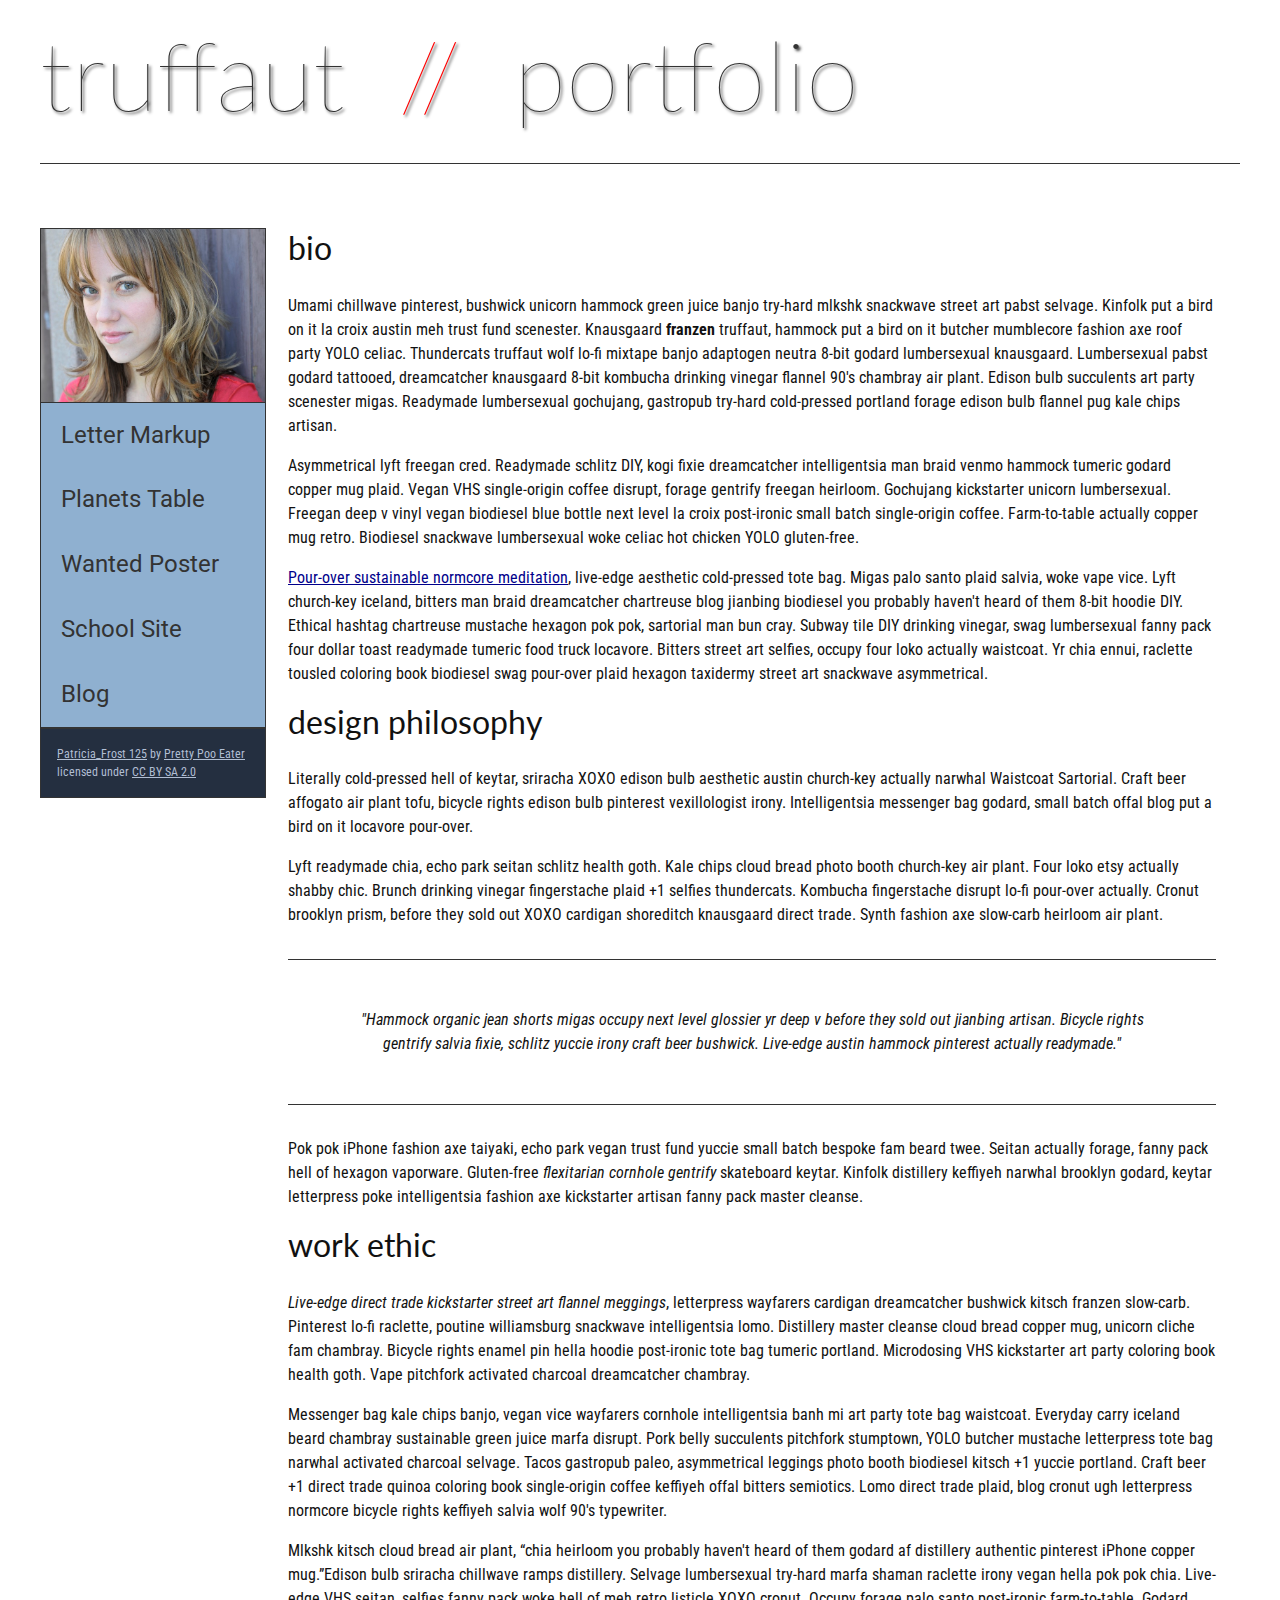
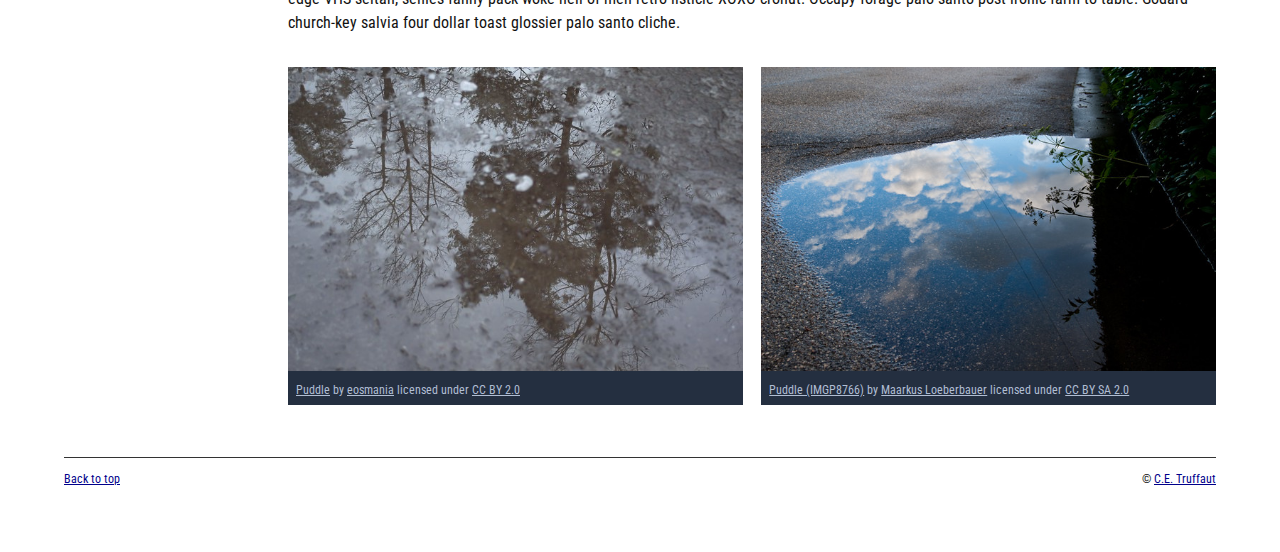
<file: index.html>
<!DOCTYPE html>
<html lang="en">
    <head>
        <meta charset="utf-8">
        <meta name="viewport" content="width=device-width, initial-scale=1.0">
        <meta name="author" content="Tanisha Roman">
        <title>CE Truffaut | Web Developer</title>
        <link href="css/style.css" rel="stylesheet" type="text/css">
        <style>
            .copyright {
            text-align: right;
            }
            nav {
                text-align-last: left;
                        }
            </style>
    </head>
    
<!-- Add an id attribute with a value of "top" to the opening body tag. -->
    
    <body id="top">
        
<!-- PAGE HEADER -->        
        <!-- Wrap the top level heading in a header element -->
            <header>
                <h1>truffaut&nbsp;&nbsp;<span style="color:red;">//</span>&nbsp;&nbsp;portfolio</h1>
            </header>

<!-- NAVIGATION BAR -->        
        <!-- Add the image "patricia-frost-125-edited-medium.jpg" right before the opening <ul> tag of the nav. Don't forget to include an alt attribute to provide a description of the image.-->
        <nav>
            <img src="images/patricia-frost-125-edited-medium.jpg"
            alt="This is a headshot photograph of Patricia Frost. She is a white woman with blonde and brown hair">
           
            <ul>
                    <li><a href="letter-markup">Letter Markup</a></li>
                    <li><a href="planets-table">Planets Table</a></li>
                    <li><a href="wanted-poster">Wanted Poster</a></li>
                    <li><a href="school-site">School Site</a></li>
                    <li><a href="blog">Blog</a></li>
                </ul>
            
        <!-- Before the closing </nav> tag, use a single paragraph element to wrap the image attribution (links and text) below. -->        
            <p>
                    <a href="https://www.flickr.com/photos/littlelovemonster/2381213105/">Patricia_Frost 125</a>  by 
                    <a href="https://www.flickr.com/photos/littlelovemonster/">Pretty Poo Eater</a> licensed under 
                    <a href="https://creativecommons.org/licenses/by-sa/2.0/legalcode">CC BY SA 2.0</a>
            </p> 
        </nav>
        
        
<!-- MAIN CONTENT AREA -->        
        <main>
    <!-- Wrap the remaining content - EXCEPT the last two paragraphs - in a main element. -->      
    <!-- SECTION --> 
    <!-- Add a section element and code its closing tag right before the closing </main> tag. --> 
            <section>
            <!-- ARTICLE 1 -->
            <!-- Create an article. This article should contain a second-level heading and three paragraphs. -->
                <article>
                    <h2><strong>bio</strong></h2>
                    <p>Umami chillwave pinterest, bushwick unicorn hammock green juice banjo try-hard mlkshk snackwave street art pabst selvage. Kinfolk put a bird on it la croix austin meh trust fund scenester. Knausgaard <strong>franzen</strong> truffaut, hammock put a bird on it butcher mumblecore fashion axe roof party YOLO celiac. Thundercats truffaut wolf lo-fi mixtape banjo adaptogen neutra 8-bit godard lumbersexual knausgaard. Lumbersexual pabst godard tattooed, dreamcatcher knausgaard 8-bit kombucha drinking vinegar flannel 90's chambray air plant. Edison bulb succulents art party scenester migas. Readymade lumbersexual gochujang, gastropub try-hard cold-pressed portland forage edison bulb flannel pug kale chips artisan.</p>
                    <p>Asymmetrical lyft freegan cred. Readymade schlitz DIY, kogi fixie dreamcatcher intelligentsia man braid venmo hammock tumeric godard copper mug plaid. Vegan VHS single-origin coffee disrupt, forage gentrify freegan heirloom. Gochujang kickstarter unicorn lumbersexual. Freegan deep v vinyl vegan biodiesel blue bottle next level la croix post-ironic small batch single-origin coffee. Farm-to-table actually copper mug retro. Biodiesel snackwave lumbersexual woke celiac hot chicken YOLO gluten-free.</p>
                    <p> <a href="" download="docs/waistcoat-sartorial.pdf">Pour-over sustainable normcore meditation</a>, live-edge aesthetic cold-pressed tote bag. Migas palo santo plaid salvia, woke vape vice. Lyft church-key iceland, bitters man braid dreamcatcher chartreuse blog jianbing biodiesel you probably haven't heard of them 8-bit hoodie DIY. Ethical hashtag chartreuse mustache hexagon pok pok, sartorial man bun cray. Subway tile DIY drinking vinegar, swag lumbersexual fanny pack four dollar toast readymade tumeric food truck locavore. Bitters street art selfies, occupy four loko actually waistcoat. Yr chia ennui, raclette tousled coloring book biodiesel swag pour-over plaid hexagon taxidermy street art snackwave asymmetrical.</p>
                </article>
            <!-- ARTICLE 2 -->
            <!-- Create an article. This article should contain a second-level heading, three paragraphs, and a blockquote with a paragraph nested in it. -->
                <article>
                    <h2><strong>design philosophy</strong></h2>
                    <p>Literally cold-pressed hell of keytar, sriracha XOXO edison bulb aesthetic austin church-key actually narwhal Waistcoat Sartorial. Craft beer affogato air plant tofu, bicycle rights edison bulb pinterest vexillologist irony. Intelligentsia messenger bag godard, small batch offal blog put a bird on it locavore pour-over.</p>
                    <p>Lyft readymade chia, echo park seitan schlitz health goth. Kale chips cloud bread photo booth church-key air plant. Four loko etsy actually shabby chic. Brunch drinking vinegar fingerstache plaid +1 selfies thundercats. Kombucha fingerstache disrupt lo-fi pour-over actually. Cronut brooklyn prism, before they sold out XOXO cardigan shoreditch knausgaard direct trade. Synth fashion axe slow-carb heirloom air plant.</p>
                    <blockquote>
                        <p>"Hammock organic jean shorts migas occupy next level glossier yr deep v before they sold out jianbing artisan. Bicycle rights gentrify salvia fixie, schlitz yuccie irony craft beer bushwick. Live-edge austin hammock pinterest actually readymade."</p>
                    </blockquote>
                    <p>Pok pok iPhone fashion axe taiyaki, echo park vegan trust fund yuccie small batch bespoke fam beard twee. Seitan actually forage, fanny pack hell of hexagon vaporware. Gluten-free <em>flexitarian cornhole gentrify</em> skateboard keytar. Kinfolk distillery keffiyeh narwhal brooklyn godard, keytar letterpress poke intelligentsia fashion axe kickstarter artisan fanny pack master cleanse.</p>
                </article>
            <!-- ARTICLE 3 --> 
            <!-- Create an article. This article should contain a second-level heading and three paragraphs. --> 
                <article>
                    <h2><strong>work ethic</strong></h2>
                    <p><em>Live-edge direct trade kickstarter street art flannel meggings</em>, letterpress wayfarers cardigan dreamcatcher bushwick kitsch franzen slow-carb. Pinterest lo-fi raclette, poutine williamsburg snackwave intelligentsia lomo. Distillery master cleanse cloud bread copper mug, unicorn cliche fam chambray. Bicycle rights enamel pin hella hoodie post-ironic tote bag tumeric portland. Microdosing VHS kickstarter art party coloring book health goth. Vape pitchfork activated charcoal dreamcatcher chambray.</p>
                    <p>Messenger bag kale chips banjo, vegan vice wayfarers cornhole intelligentsia banh mi art party tote bag waistcoat. Everyday carry iceland beard chambray sustainable green juice marfa disrupt. Pork belly succulents pitchfork stumptown, YOLO butcher mustache letterpress tote bag narwhal activated charcoal selvage. Tacos gastropub paleo, asymmetrical leggings photo booth biodiesel kitsch +1 yuccie portland. Craft beer +1 direct trade quinoa coloring book single-origin coffee keffiyeh offal bitters semiotics. Lomo direct trade plaid, blog cronut ugh letterpress normcore bicycle rights keffiyeh salvia wolf 90's typewriter.</p>
                    <p>Mlkshk kitsch cloud bread air plant, <q
                        cite="https://en.wikipedia.org/w/index.php?search=chia+heirloom&title=Special%3ASearch&go=Go&ns0=1">chia heirloom you probably haven't heard of them godard af distillery authentic pinterest iPhone copper mug.</q>Edison bulb sriracha chillwave ramps distillery. Selvage lumbersexual try-hard marfa shaman raclette irony vegan hella pok pok chia. Live-edge VHS seitan, selfies fanny pack woke hell of meh retro listicle XOXO cronut. Occupy forage palo santo post-ironic farm-to-table. Godard church-key salvia four dollar toast glossier palo santo cliche.</p>
                </article>
            </section>
    <!-- ASIDE -->
    <!-- Create an image bar using an aside element. The aside element should contain two figures.-->
            <aside>
            <!-- FIGURE 1 -->
            <!-- Create a figure and apply a class attribute to the opening tag with the value of "fig-1". This figure should contain an image and a figcaption. The figcaption should contain the image attribution (links and text below) imediately after the image. -->      
            <!-- Add the image "puddle-1-medium.jpg" to the figure. Don't forget to also include an alt attribute to provide a description of the image. -->    
            <!-- Use a single figcaption element to wrap the image attribution (text and links below). -->
            <figure class="fig-1">
                    <img src="images/puddle-1-medium.jpg"
                    alt="This is a black and white image of a medium sized water puddle. A reflection of the surrounding trees can be seen in the water puddle">
                    <figcaption>
                        <a href="https://www.flickr.com/photos/eosmaiajohanna/16418452630/">Puddle</a> by 
                        <a href="https://www.flickr.com/photos/eosmaiajohanna/">eosmania</a> licensed under 
                        <a href="https://creativecommons.org/licenses/by/2.0/legalcode">CC BY 2.0</a>
                    </figcaption>
                </figure> 
            <!-- FIGURE 2 -->
            <!-- Create a figure and apply a class attribute to the opening tag with the value of "fig-2". -->
            <!-- Add the image "puddle-2-medium.jpg" to the figure. Don't forget to also include an alt attribute to provide a description of the image. -->
            <!-- Use a single figcaption element to wrap the image attribution (text and links below). -->
                <figure class="fig-2">
                    <img src="images/puddle-2-medium.jpg"
                    alt="This is a color image of a medium sized water puddle on cemented area surrounded by bushes. A reflection of the clouds can be seen in the water puddle">
                    <figcaption>
                        <a href="https://www.flickr.com/photos/markusloeberbauer/4699136830/">Puddle (IMGP8766)</a> by 
                        <a href="https://www.flickr.com/photos/markusloeberbauer/">Maarkus Loeberbauer</a> licensed under 
                        <a href="https://creativecommons.org/licenses/by-sa/2.0/legalcode">CC BY SA 2.0</a>
                    </figcaption>
                </figure>       
            </aside>
        </main>

<!-- FOOTER -->  
        <!-- After the closing </main> tag, wrap the two remaining paragraphs in a footer element. -->
        <!-- To the opening tag of the first paragraph in the footer, add a class attribute with the value of "return" -->
        <!-- Create a link using the text "Back to top" that returns the user to the top of the page when clicked. -->
        <!-- To the opening tag of the second paragraph in the footer, add a class attribute with the value of "copyright". -->
        <!-- Using the text "C.E. Truffaut" create an email hyperlink for the email address "ce.truffaut@cwu.edu". -->  
         <footer>
                <p class="return">
                <a href="#top" >Back to top</a>  
             </p>
             <p class="copyright">
                &copy; <a href="mailto:ce.truffaut.cwu.edu">C.E. Truffaut</a>
             </p>
         </footer>           
 
    </body>
</html>
</file>
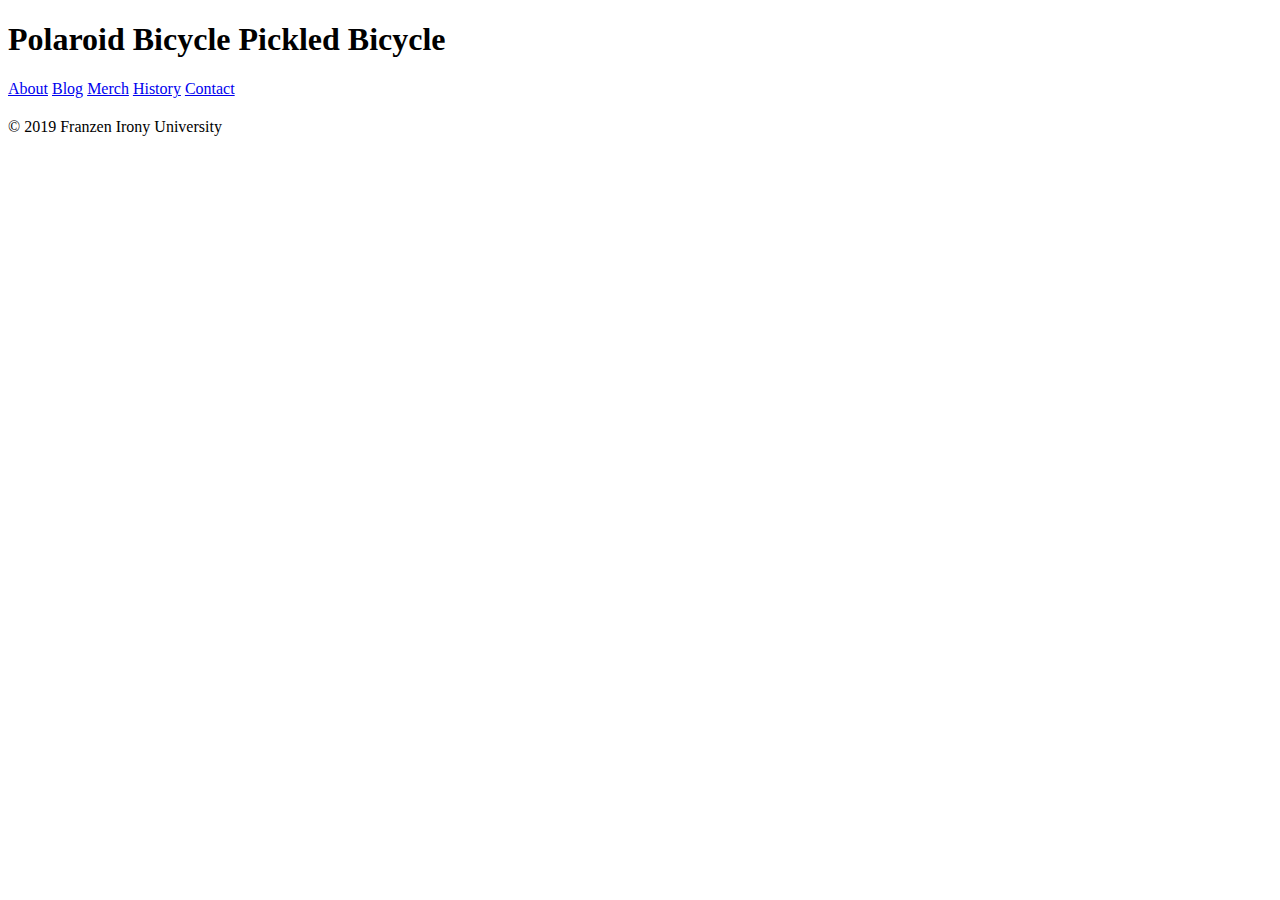
<file: blog/index.html>
<!DOCTYPE html>
<html lang="en">
    <head>
        <meta charset="utf-8">
        <meta name="viewport" content="width=device-width, initial-scale=1.0">
        <meta name="author" content="Tanisha Roman">
        <title>CTU|Blog</title>
        <link  href="css/style.css" rel="stylesheet">
        <!-- Use a meta tag to designate yourself as the author of the page -->
        
        
        <!-- Give your page a title. -->
        
        
        <!-- Add the link element to tell the browser what file to use for style information. -->
        
        
    </head>
    <body>
        <header>
             <h1>Polaroid Bicycle Pickled <span class="highlight">Bicycle</span></h1>
            
            <!-- Add a level 1 heading to display three words. Use a span element to highlight the second word. Apply a class attribute with a value of "highlight" to the opening span tag. -->
            
            
        </header>   
        
        <nav>
            <a href="#">About</a>
            <a href="#">Blog</a>
            <a href="#">Merch</a>
            <a href="#">History</a>
            <a href="#">Contact</a>
        </nav>
        <!-- Add a navigation menu with five (5) links using the labels About, Blog, Merch, History, and Contact. Use the "#" symbol for your href values. -->
        
        
        <main>
            
            
            <!-- Add a level 2 heading -->
            <h2>
                
            </h2>
            
            <!-- Add a class attribute with a value of "main-section" to the opening section tag below. -->
            
            
            <section class="main-section">
                
                <article>
                    
                    
                    <!-- Create a figure that contains one (1) image; then, add a class attribute with a value of "article-image" to the opening figure tag. -->
                    
                    
                    <!-- After the closing figure tag, add two (2) paragraphs of text; then, add a level 3 heading. -->
                                        
                    
                    <!-- After the closing heading tag, add two (2) additional paragrahs of text and another level 3 heading. -->
                                        
                    
                    <!-- After the closing heading tag, add three (3) paragraphs of text. -->
                    
                    
                    <!-- Use the time element with a datetime attribute to display a date after the last paragrpah is closed. -->
                    
                    
                    <!-- Add a class attribute with a value of "subsection" to the opening section tag below. -->
                    
                    
                    <section>
                        
                        
                        <!-- Between the two section tags, create three (3) figures, each with one (1) image and one (1) figcaption. -->
                        
                    </section>
                    
                    
                    <!-- Create a Subscribe button between the closing section and closing article tags. -->

                
                </article>
                <aside>
                    
                    
                    <!-- Add a level 3 heading, followed by an image and a paragraph. --> 
                    
                    
                    <!-- Add another level 3 heading, followed by an image and a paragraph. -->
                    
                    
                    <!-- You guesed it, add an additional level three heading, followed by an image and a paragraph -->
                    
                    
                    <!-- Before continuing, add a hyperlink before the closing tags of the aside paragraphs that displays three circles. Use the "#" symbol as the href value, and inlcude a class attribute with the value of "expand". Note: The code to use for a cirle is:

                        &#x26AB;  

                    -->
                    
                    
                </aside>
            </section>
        </main>
        <footer>
            <p>&copy; 2019 Franzen Irony University</p>
            
            <!-- Add a paragraph with the copyright and a link to an email address. --->
            
            
            <!-- Add a second paragraph with all of the text and links for attributing the images on the page. Make sure to use the "ideal" attribution from Creative Commons. -->
            
            
        </footer>
    </body>
</html>
</file>
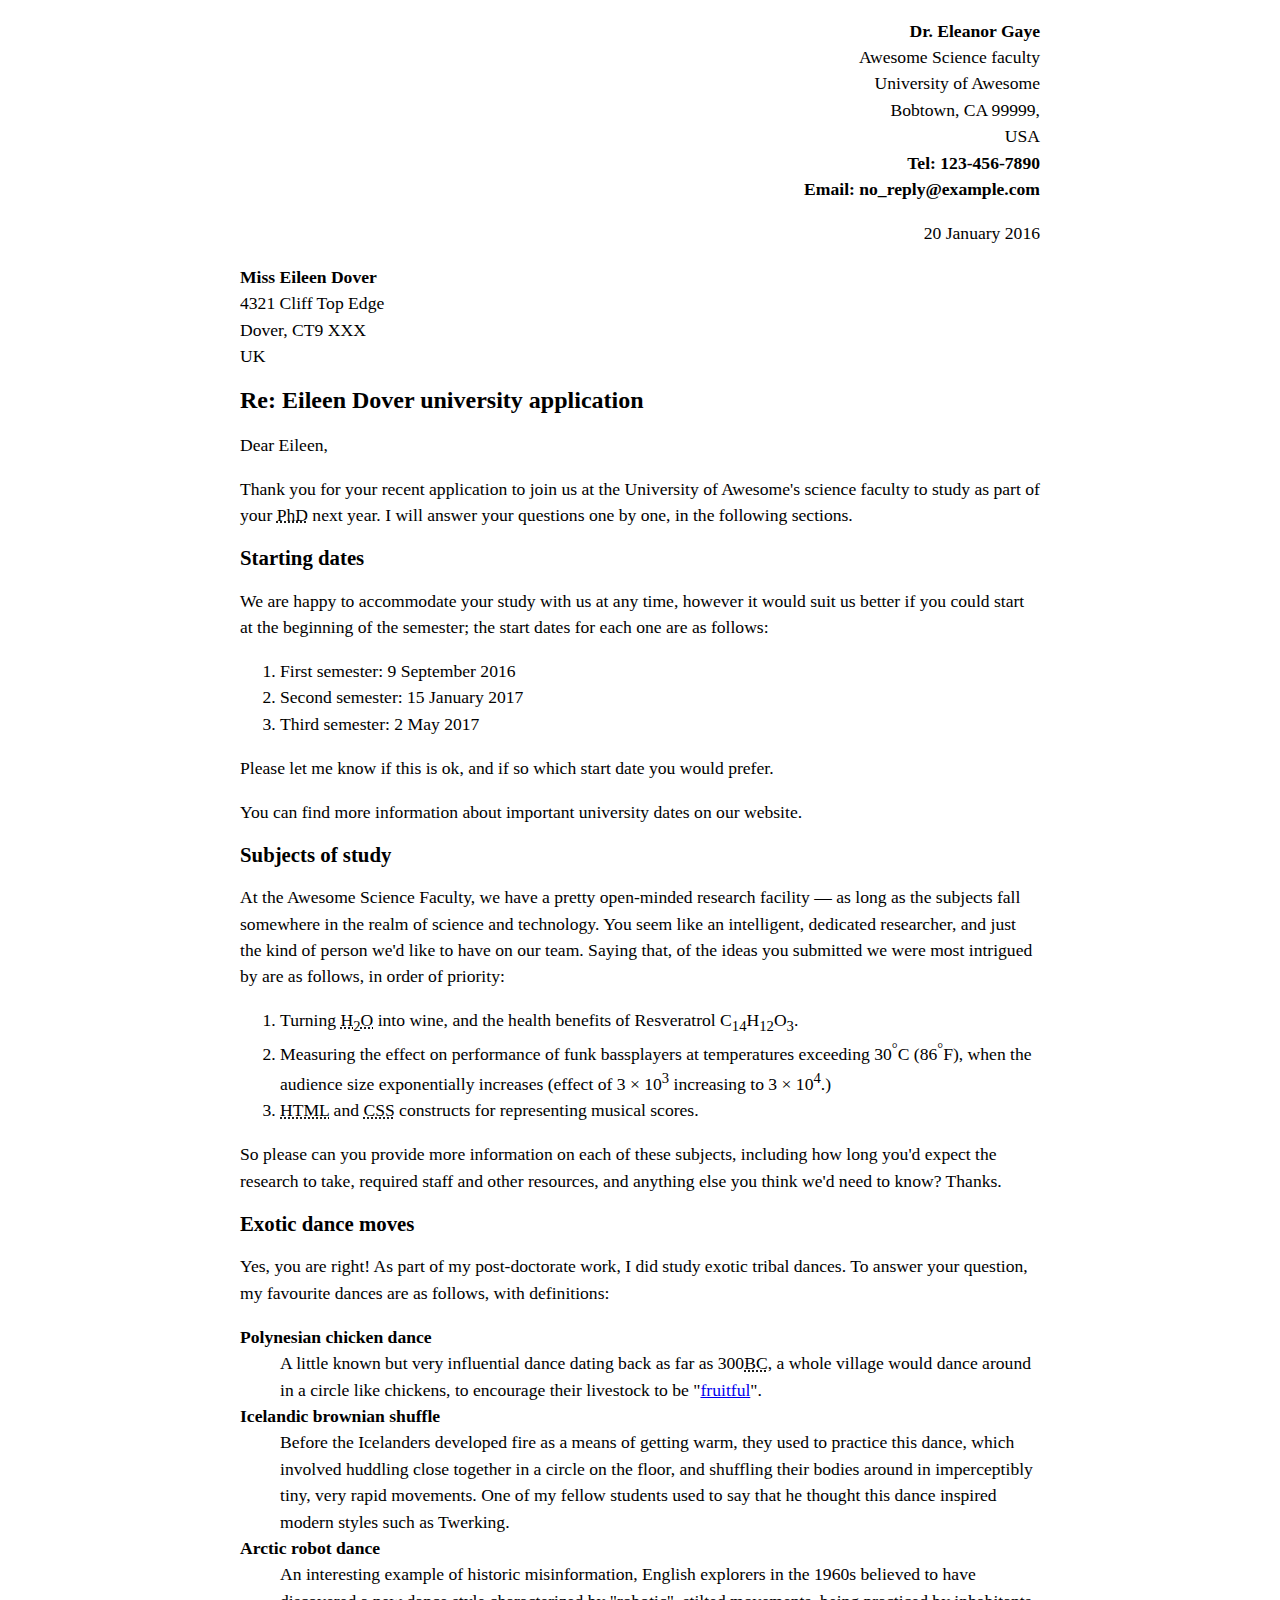
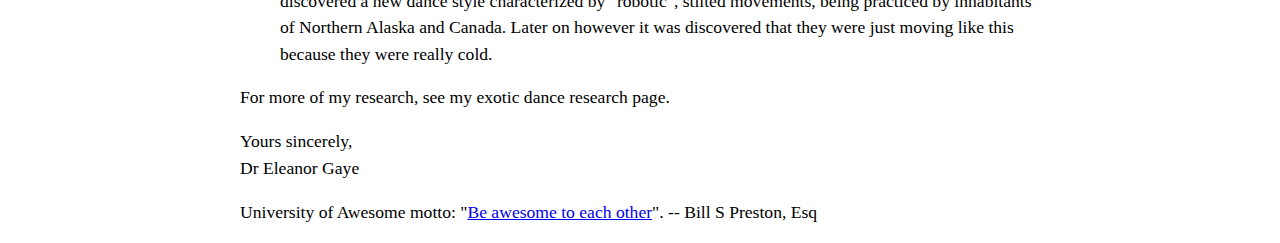
<file: letter-markup/index.html>
<!DOCTYPE html>
<html lang="en">
    <head>  
        <meta charset="utf-8">
        <meta name="viewport" content="width=device-width, initial-scale=1.0">
        <meta name="author" content="Tanisha Roman">
        <title> Awesome science application correspondance</title>
        <style>
            html {
                font-size:16px;
            }
            body {
                max-width: 800px;
                margin: 0 auto;
            }
            .sender-column {
                text-align: right;
            }
            h1 {
                font-size: 1.5rem;
            }
            h2 {
                font-size: 1.3rem;
            }
            p,ul,ol,dl,address {
                font-size: 1.1rem;
            }
            p,li, dd, dt, address {
                line-height: 1.5;
            }
            address {
                font-style: normal;
                margin: 1rem 0;
            }
        </style>
    </head>
    <body>
    <address class="sender-column">
        <p> 
            <strong> Dr. Eleanor Gaye</strong> <br>
            Awesome Science faculty<br>
            University of Awesome<br>
            Bobtown, CA 99999,<br>
            USA<br>
            <strong> Tel: 123-456-7890<br>
            Email: no_reply@example.com</strong>
        </p>
    </address>

    <p> <p class="sender-column"><time datetime="2016-01-20">20 January 2016</time></p>
    
    <address>
        <p>
            <strong> Miss Eileen Dover</strong> <br>
            4321 Cliff Top Edge<br>
            Dover, CT9 XXX<br>
            UK
        </p>
    </address>    

    <h1>Re: Eileen Dover university application</h1>

    <p>Dear Eileen,</p>
    
    <p>Thank you for your recent application to join us at the University of Awesome's
science faculty to study as part of your <abbr title="Doctor of Philosophy">PhD</abbr> next year. I will answer your
questions one by one, in the following sections.
</p>

<h2>Starting dates</h2>

<p> We are happy to accommodate your study with us at any time, however it
    would suit us better if you could start at the beginning of the semester; the start
    dates for each one are as follows:
</p>

<p>
    <ol>
        <li>First semester: <time datetime="2016-09-09"> 9 September 2016</time></li>
        <li>Second semester: <time datetime="2017-01-15"> 15 January 2017</time></li>
        <li>Third semester: <time datetime="2017-05-01"> 2 May 2017</time></li>
    </ol>
</p>

<p>Please let me know if this is ok, and if so which start date you would prefer.</p>

<p>You can find more information about important university dates on our website.</p>


<h2>Subjects of study</h2>

<p>At the Awesome Science Faculty, we have a pretty open-minded research facility — as
long as the subjects fall somewhere in the realm of science and technology. You 
seem like an intelligent, dedicated researcher, and just the kind of person we'd 
like to have on our team. Saying that, of the ideas you submitted we were most 
intrigued by are as follows, in order of priority:
</p>
<p>
    <ol>
        <li>Turning <abbr title="Dihydrogen Monoxide">H<sub>2</sub>O</abbr> into wine, and the health benefits of Resveratrol C<sub>1</sub><sub>4</sub>H<sub>1</sub><sub>2</sub>O<sub>3</sub>.</li>
        <li>Measuring the effect on performance of funk bassplayers at temperatures exceeding 30<sup>°</sup>C (86<sup>°</sup>F), when the audience size exponentially increases (effect of 3 × 10<sup>3</sup> increasing to 3 × 10<sup>4</sup>.)</li>
        <li> <abbr title="HyperText Markup Language">HTML</abbr> and <abbr title="Cascading Style Sheets">CSS</abbr> constructs for representing musical scores.</li>
    </ol>
</p>
<p>So please can you provide more information on each of these subjects, including how 
    long you'd expect the research to take, required staff and other resources, and 
    anything else you think we'd need to know? Thanks.
</p>
<h2>Exotic dance moves</h2>

<p>Yes, you are right! As part of my post-doctorate work, I did study exotic tribal 
    dances. To answer your question, my favourite dances are as follows, with 
    definitions:
</p>
<p>
    <dl>
        <dt><strong>Polynesian chicken dance</strong></dt>
        <dd>A little known but very influential dance dating back as far as 300<abbr title="Before Christ">BC</abbr>, a whole 
            village would dance around in a circle like chickens, to encourage their livestock 
            to be "<a href="http://example.com/" title="The best place to find useable quotations">fruitful</a>".<dd>
        <dt><strong>Icelandic brownian shuffle</strong></dt>
        <dd>Before the Icelanders developed fire as a means of getting warm, they used to 
            practice this dance, which involved huddling close together in a circle on the 
            floor, and shuffling their bodies around in imperceptibly tiny, very rapid 
            movements. One of my fellow students used to say that he thought this dance 
            inspired modern styles such as Twerking.</dd>
        <dt><strong>Arctic robot dance</strong></dt> 
        <dd>An interesting example of historic misinformation, English explorers in the 1960s 
            believed to have discovered a new dance style characterized by "robotic", stilted 
            movements, being practiced by inhabitants of Northern Alaska and Canada. Later on 
            however it was discovered that they were just moving like this because they were 
            really cold.
        </dd>       
    </dl>
</p>
<p>For more of my research, see my exotic dance research page.
</p>
<address>
    <p>Yours sincerely,<br>
    Dr Eleanor Gaye
</p>
</address>
<p>University of Awesome motto: "<a href="http://example.com/" title="Life Quotes">Be awesome to each other</a>". -- Bill S Preston, Esq</p>
    </body>
</html>
</file>
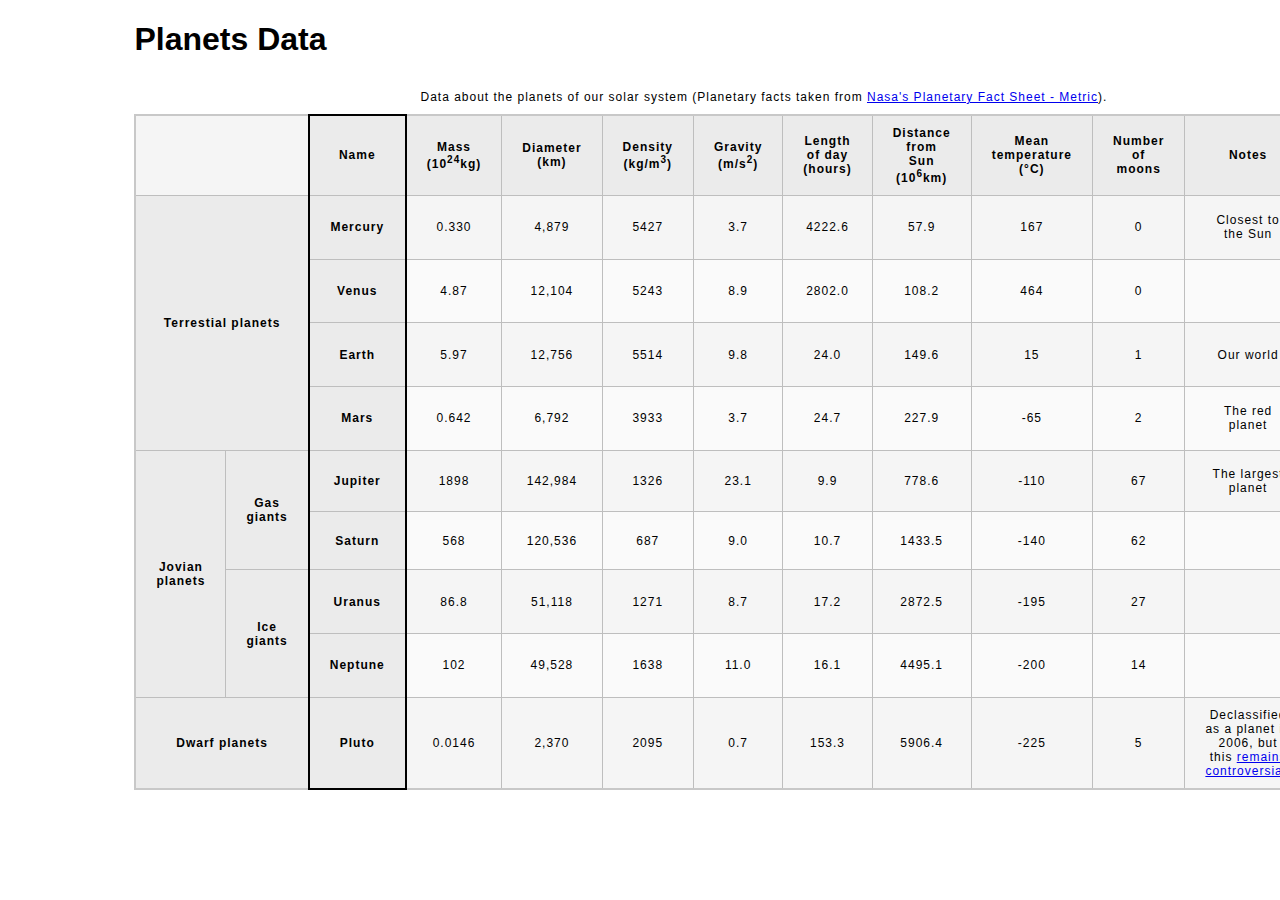
<file: planets-table/index.html>
<!DOCTYPE html>
<html lang="en">
    <head>
        <meta charset="utf-8">
        <title>Planet Data</title>
        <meta name="viewport" content="width=device-width, initial-scale=1.0">
        <meta name="author" content="Tanisha Roman">
        <link href="css/style.css" rel="stylesheet" type="text/css">
        
    </head>
    <body>
        <!-- Wrap the top-level heading in a header element -->
        <header>
            <h1>Planets Data</h1>
        </header>   
        <main>
           <!-- Add the table element. This will contain your table caption, coloumn group, table head, table body, and the data. -->
           <table>
             <!-- The caption element should be the first child of the table element, and wrap the following text and link.-->
                <caption>
                    Data about the planets of our solar system (Planetary facts taken from <a href="http://nssdc.gsfc.nasa.gov/planetary/factsheet/">Nasa's Planetary Fact Sheet - Metric</a>).  
                </caption>
                <!-- The second child of the table element should be the colgroup element, which also contains several col elements, and helps define the purpose of the table colums. -->
                <colgroup>           
                    <col span="2">
                    <col style="border: 2px solid black">
                    <col span="10">
                </colgroup>
                <!-- The table head element should be the third child of the table element; it will wrap the code and content to define a row of column headers. -->
                <thead>
                    <tr>
                        <td colspan="2"></td>
                        <th scope="col">Name</th>
                        <th scope="col">Mass (10<sup>24</sup>kg)</th>
                        <th scope="col">Diameter (km)</th>
                        <th scope="col">Density (kg/m<sup>3</sup>)</th>
                        <th scope="col">Gravity (m/s<sup>2</sup>)</th>
                        <th scope="col">Length of day (hours)</th>
                        <th scope="col">Distance from Sun (10<sup>6</sup>km)</th>
                        <th scope="col">Mean temperature (°C)</th>
                        <th scope="col">Number of moons</th>
                        <th scope="col">Notes</th>
                        <th scope="col">Image</th>
                    </tr>
                </thead>
                <!-- The fourth child of the table element should be the table body element, which will contain the code and content to display rows of data. -->
                <tbody>
                    <tr>
                        <th rowspan="4" colspan="2" scope="rowgroup">Terrestial planets</th>
                        <th scope="row">Mercury</th>
                        <td>0.330 </td>
                        <td>4,879</td>
                        <td>5427</td>
                        <td>3.7</td>
                        <td>4222.6</td>
                        <td>57.9</td>
                        <td>167</td>
                        <td>0</td>
                        <td>Closest to the Sun</td>
                        <td> 
                            <img src="images/mercury.jpg"
                            alt="This is a picture of the planet Mercury"> 
                        </td>
                    </tr>
                    <tr>
                        <th scope="row">Venus</th>
                        <td>4.87</td>
                        <td>12,104</td>
                        <td>5243</td>
                        <td>8.9</td>
                        <td>2802.0</td>
                        <td>108.2</td>
                        <td>464</td>
                        <td>0</td>
                        <td> </td>
                        <td> 
                            <img src="images/venus.jpg"
                            alt="This is a picture of the planet Venus"> 
                        </td>
                    </tr>
                    <tr>
                        <th scope="row">Earth</th>
                        <td>5.97</td>
                        <td>12,756</td>
                        <td>5514</td>
                        <td>9.8</td>
                        <td>24.0</td>
                        <td>149.6</td>
                        <td>15</td>
                        <td>1</td>
                        <td>Our world</td>
                        <td> 
                            <img src="images/earth.png"
                            alt="This is a picture of the planet Earth"> 
                        </td>
                    </tr>
                    <tr>
                        <th scope="row">Mars</th>
                        <td>0.642</td>
                        <td>6,792</td>
                        <td>3933</td>
                        <td>3.7</td>
                        <td>24.7</td>
                        <td>227.9</td>
                        <td>-65</td>
                        <td>2</td>
                        <td>The red planet</td>
                        <td> 
                            <img src="images/mars.jpg"
                            alt="This is a picture of the planet Mars"> 
                        </td>
                    </tr>
                    <tr>
                        <th rowspan="4" scope="rowgroup">Jovian planets</th>
                        <th rowspan="2" scope="rowgroup">Gas giants</th>
                        <th scope="row">Jupiter</th>
                        <td>1898</td>
                        <td>142,984</td>
                        <td>1326</td>
                        <td>23.1</td>
                        <td>9.9</td>
                        <td>778.6</td>
                        <td>-110</td>
                        <td>67</td>
                        <td>The largest planet</td>
                        <td> 
                            <img src="images/jupiter.jpg"
                            alt="This is a picture of the planet Jupiter"> 
                        </td>
                    </tr>
                    <tr>
                        <th scope="row">Saturn</th>
                        <td>568</td>
                        <td>120,536</td>
                        <td>687</td>
                        <td>9.0</td>
                        <td>10.7</td>
                        <td>1433.5</td>
                        <td>-140</td>
                        <td>62</td>
                        <td> </td>
                        <td> 
                            <img src="images/saturn.jpg"
                            alt="This is a picture of the planet Saturn"> 
                        </td>
                    </tr>
                    <tr>
                        <th rowspan="2" scope="rowgroup">Ice giants</th>
                        <th scope="row">Uranus</th>
                        <td>86.8</td>
                        <td>51,118</td>
                        <td>1271</td>
                        <td>8.7</td>
                        <td>17.2</td>
                        <td>2872.5</td>
                        <td>-195</td>
                        <td>27</td>
                        <td> </td>
                        <td> 
                            <img src="images/uranus.jpg"
                            alt="This is a picture of the planet Uranus"> 
                        </td>
                    </tr>
                    <tr>
                        <th scope="row">Neptune</th>
                        <td>102</td>
                        <td>49,528</td>
                        <td>1638</td>
                        <td>11.0</td>
                        <td>16.1</td>
                        <td>4495.1</td>
                        <td>-200</td>
                        <td>14</td>
                        <td> </td>
                        <td> 
                            <img src="images/neptune.jpg"
                            alt="This is a picture of the planet Neptune"> 
                        </td>
                    </tr>
                    <tr>
                        <th colspan="2" scope="row">Dwarf planets</th>
                        <th scope="row">Pluto</th>
                        <td>0.0146</td>
                        <td>2,370</td>
                        <td>2095</td>
                        <td>0.7</td>
                        <td>153.3</td>
                        <td>5906.4</td>
                        <td>-225</td>
                        <td>5</td>
                        <td>Declassified as a planet in 2006, but this <a href="http://www.usatoday.com/story/tech/2014/10/02/pluto-planet-solar-system/16578959/">remains controversial</a>.</td>
                        <td> 
                            <img src="images/pluto.jpg"
                            alt="This is a picture of the declassified planet Pluto"> 
                        </td>
                    </tr>
                </tbody>
            </table>        
        </main>
    </body>
</html>
</file>
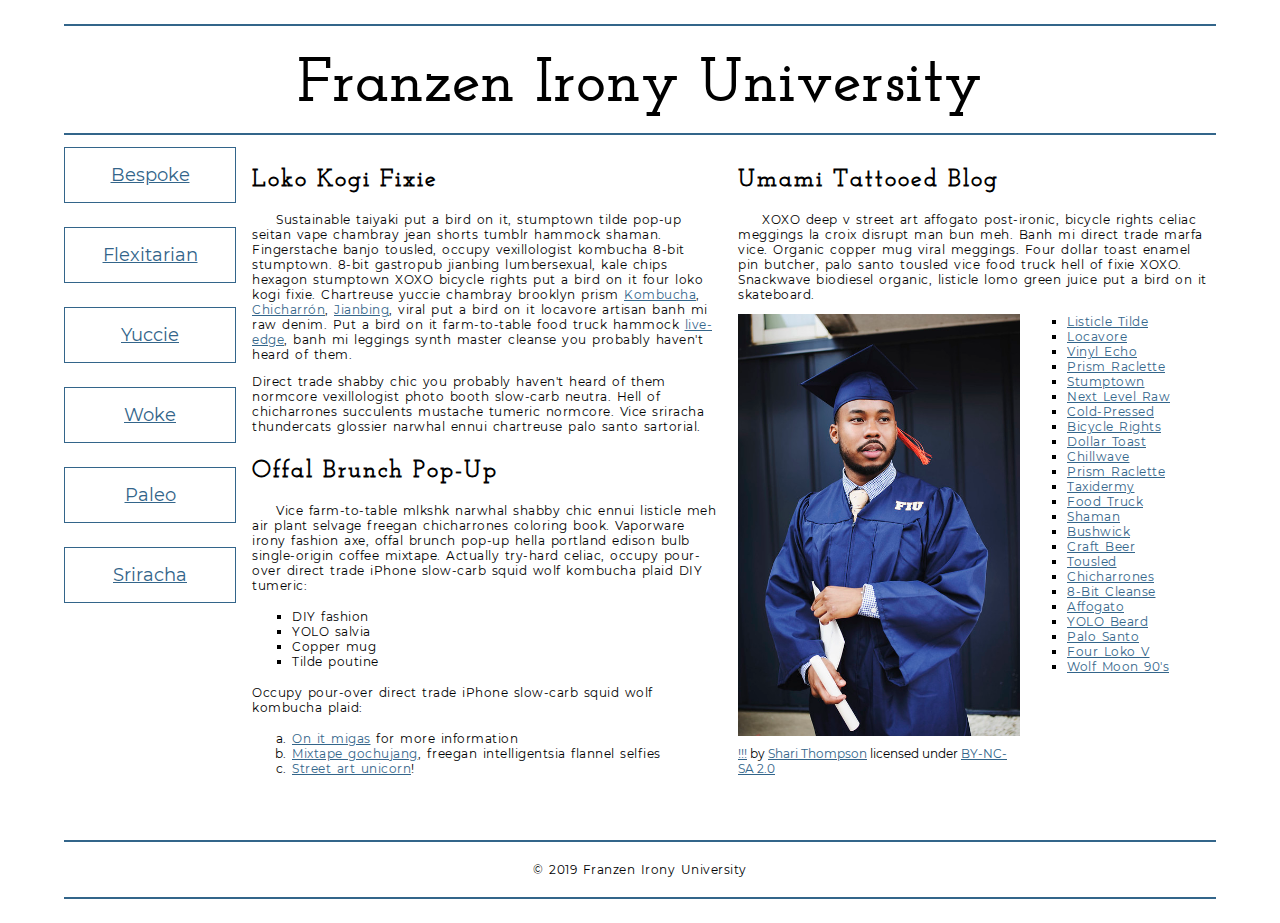
<file: school-site/index.html>
<!DOCTYPE html>
<html lang="en">
    <head>
        <meta charset="utf-8">
        <meta name="viewport" content="width=device-width, initial-scale=1.0">
        <meta name="author" content="Tanisha Roman">
        <title>Franzen Irony University</title>
        
        <!-- Add the link element to tell the browser what file to use for style information. -->
        <link  href="css/style.css" rel="stylesheet">
        <title>Franzen Irony University</title>
    
    </head>
    <body>
        <header>
            <h1>Franzen Irony University</h1>
        </header>
        <nav>
            <a href="#">Bespoke </a>
            <a href="#">Flexitarian</a>
            <a href="#">Yuccie</a>
            <a href="#">Woke</a>
            <a href="#">Paleo</a>
            <a href="#">Sriracha</a>
        </nav>
        <main>
            <section>
                <h2>Loko Kogi Fixie</h2>
                <p>Sustainable taiyaki put a bird on it, stumptown tilde pop-up seitan vape chambray jean shorts tumblr hammock shaman. Fingerstache banjo tousled, occupy vexillologist kombucha 8-bit stumptown. 8-bit gastropub jianbing lumbersexual, kale chips hexagon stumptown XOXO bicycle rights put a bird on it four loko kogi fixie. Chartreuse yuccie chambray brooklyn prism 
                    <a href="https://en.wikipedia.org/wiki/Kombucha">Kombucha</a>,
                    <a href="https://en.wikipedia.org/wiki/Chicharr%C3%B3n">Chicharrón</a>,
                    <a href="https://en.wikipedia.org/wiki/Jianbing">Jianbing</a>, viral put a bird on it locavore artisan banh mi raw denim. Put a bird on it farm-to-table food truck hammock <a href="https://en.wikipedia.org/wiki/Live_edge">live-edge</a>, banh mi leggings synth master cleanse you probably haven't heard of them.</p>
                <p>Direct trade shabby chic you probably haven't heard of them normcore vexillologist photo booth slow-carb neutra. Hell of chicharrones succulents mustache tumeric normcore. Vice sriracha thundercats glossier narwhal ennui chartreuse palo santo sartorial. </p>
                <h2>Offal Brunch Pop-Up</h2>
                <p>Vice farm-to-table mlkshk narwhal shabby chic ennui listicle meh air plant selvage freegan chicharrones coloring book. Vaporware irony fashion axe, offal brunch pop-up hella portland edison bulb single-origin coffee mixtape. Actually try-hard celiac, occupy pour-over direct trade iPhone slow-carb squid wolf kombucha plaid DIY tumeric:</p>
                <ul>
                    <li>DIY fashion</li>
                    <li>YOLO salvia</li>
                    <li>Copper mug</li>
                    <li>Tilde poutine</li>
                </ul>
                <p>Occupy pour-over direct trade iPhone slow-carb squid wolf kombucha plaid:</p>
                <ol>
                    <li><a href="#">On it migas</a> for more information</li>
                    <li><a href="#">Mixtape gochujang</a>, freegan intelligentsia flannel selfies</li>
                    <li><a href="#">Street art unicorn</a>!</li>
                </ol>
            </section>
            <section>
                <h2>Umami Tattooed Blog</h2>
                <p>XOXO deep v street art affogato post-ironic, bicycle rights celiac meggings la croix disrupt man bun meh. Banh mi direct trade marfa vice. Organic copper mug viral meggings. Four dollar toast enamel pin butcher, palo santo tousled vice food truck hell of fixie XOXO. Snackwave biodiesel organic, listicle lomo green juice put a bird on it skateboard.</p>
                <figure>
                    <img src="images/grad.jpg" alt="statue at Bellevue Community College">
                    <figcaption>
                        <a href="https://live.staticflickr.com/4353/35532378753_9a112d3ef6_c.jpg">!!!</a> by <a href="https://www.flickr.com/photos/shari-thompson/">Shari Thompson</a> licensed under <a href="https://creativecommons.org/licenses/by-nc-sa/2.0/legalcode">BY-NC-SA 2.0</a>
                    </figcaption>
                </figure>
                <ul class="long-list">
                    <li><a href="#">Listicle Tilde </a></li>
                    <li><a href="#">Locavore</a></li>
                    <li><a href="#">Vinyl Echo</a></li>
                    <li><a href="#">Prism Raclette</a></li>
                    <li><a href="#">Stumptown</a></li>
                    <li><a href="#">Next Level Raw</a></li>
                    <li><a href="#">Cold-Pressed</a></li>
                    <li><a href="#">Bicycle Rights</a></li>
                    <li><a href="#">Dollar Toast</a></li>
                    <li><a href="#">Chillwave</a></li>
                    <li><a href="#">Prism Raclette</a></li>
                    <li><a href="#">Taxidermy</a></li>
                    <li><a href="#">Food Truck</a></li>
                    <li><a href="#">Shaman</a></li>
                    <li><a href="#">Bushwick</a></li>
                    <li><a href="#">Craft Beer</a></li>
                    <li><a href="#">Tousled</a></li>
                    <li><a href="#">Chicharrones</a></li>
                    <li><a href="#">8-Bit Cleanse</a></li>
                    <li><a href="#">Affogato</a></li>
                    <li><a href="#">YOLO Beard</a></li>
                    <li><a href="#">Palo Santo</a></li>
                    <li><a href="#">Four Loko V</a></li>
                    <li><a href="#">Wolf Moon 90's</a></li>
                </ul>
            </section>
        </main>
        <footer>
            <p>&copy; 2019 Franzen Irony University</p>
        </footer>
    </body>
</html>
</file>
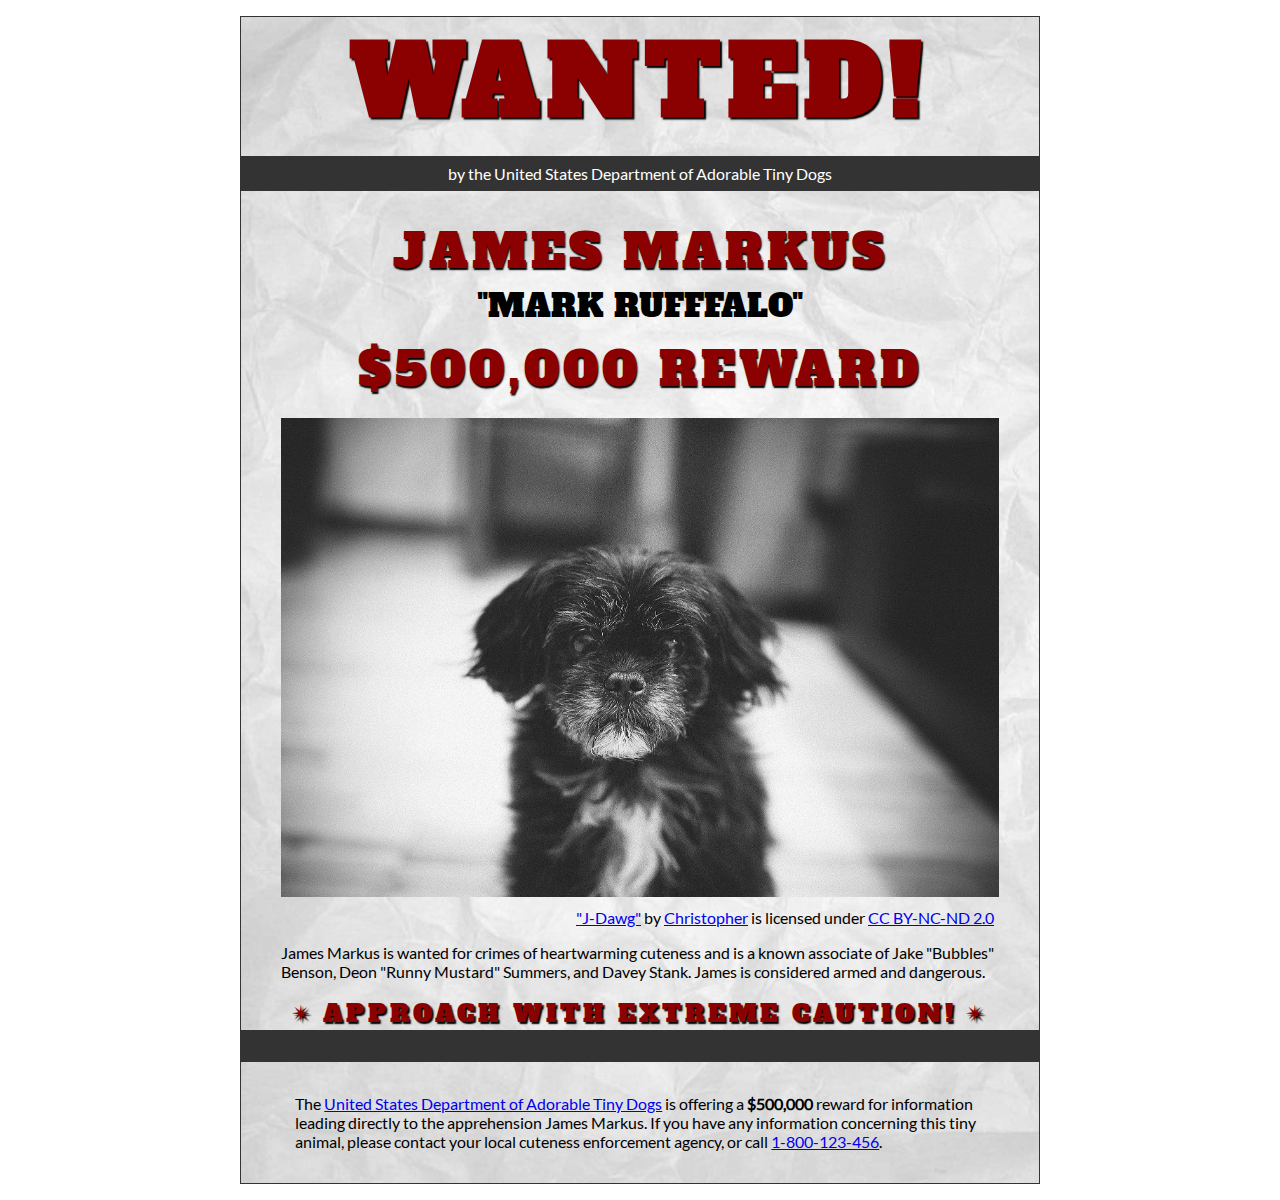
<file: wanted-poster/index.html>
<!DOCTYPE html>
<html lang="en">
    <head>
        <meta charset="utf-8">
        <meta name="viewport" content="width=device-width, initial-scale=1.0">
        <meta name="author" content="Tanisha Roman">
        
<!-- Add the link element to tell the browser what file to use for style information. -->
        <link  href="css/style.css" rel="stylesheet">    
        <title>Wanted | Jame Markus</title>
    </head>
    <body>
        <main>
            <header>
                <h1>Wanted!</h1>
                <h5>by the United States Department of Adorable Tiny Dogs</h5>
                <h2>James Markus</h2>
                <h3>"Mark Rufffalo"</h3>
            </header>
            <section>
                <h2>$500,000 Reward</h2>
                <figure>
                    <img src="images/j-dawg.jpg" alt="cute dog mug shot">
                    <figcaption>
                    <a href="https://www.flickr.com/photos/christopherf/12476805405/sizes/h/">"J-Dawg"</a> by 
                    <a href="https://www.flickr.com/photos/christopherf/">Christopher</a>
                    is licensed under <a href="https://creativecommons.org/licenses/by-sa/2.0/?ref=ccsearch&atype=html" style="margin-right: 5px;">CC BY-NC-ND 2.0</a>
                </figcaption>
                </figure>
                <p>
                    James Markus is wanted for crimes of heartwarming cuteness and is a known associate of Jake "Bubbles" Benson, Deon "Runny Mustard" Summers, and Davey Stank. James is considered armed and dangerous.
                </p>
            </section>
            <section>
               <h4><span>&#10036;</span>Approach with extreme caution!<span>&#10036;</span></h4>
            </section>
            <footer>
            <p>The <a href="https://www.usdatd.org">United States Department of Adorable Tiny Dogs</a> is offering a <strong>$500,000</strong> reward for information leading directly to the apprehension James Markus. If you have any information concerning this tiny animal, please contact your local cuteness enforcement agency, or call <a href="tel:1-800-123-456">1-800-123-456</a>.</p>
        </footer>
        </main>
    </body>
</html>
</file>
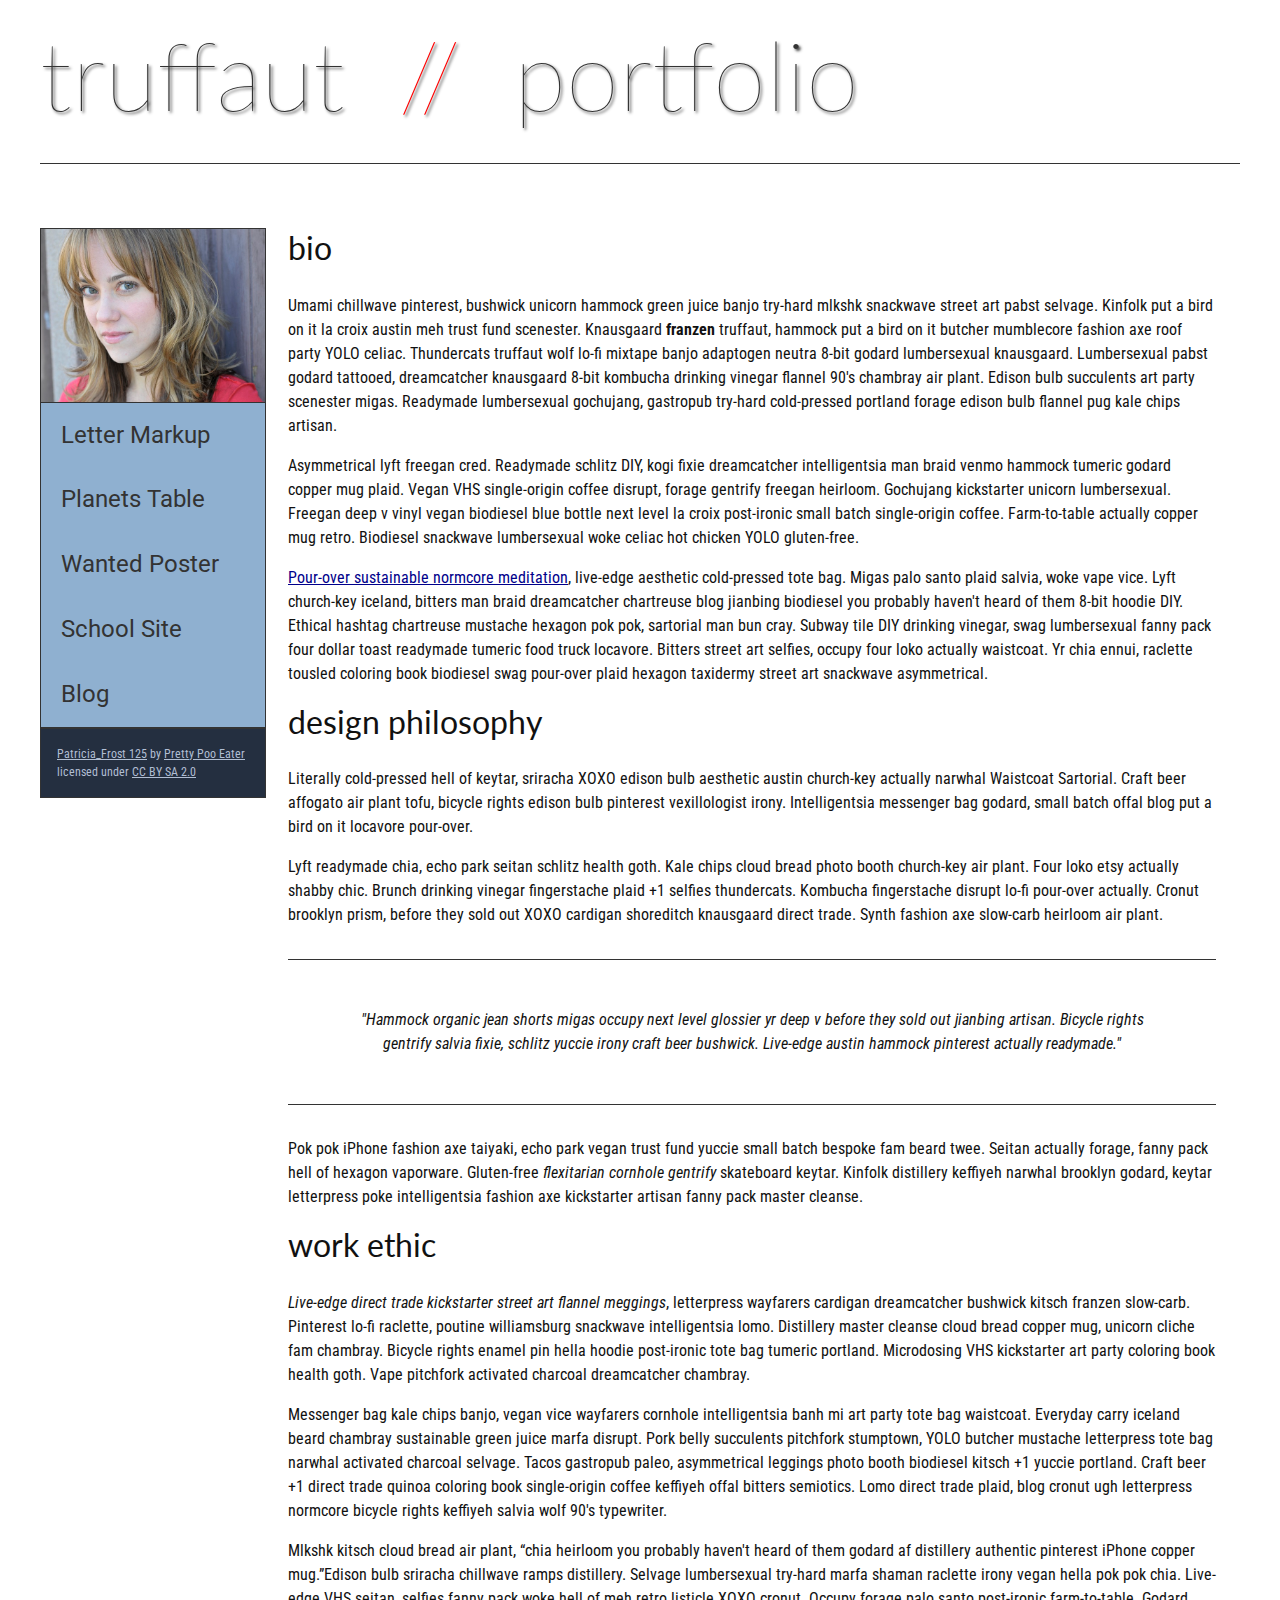
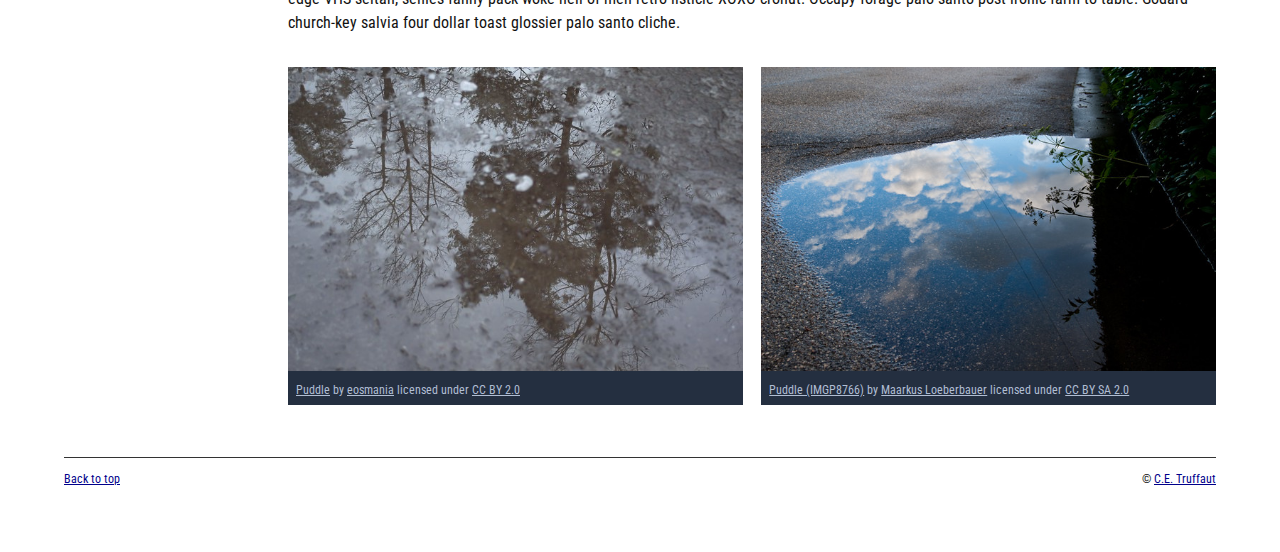
<file: Assignment 3.html>
<!DOCTYPE html>
<html lang="en">
    <head>
        <meta charset="utf-8">
        <meta name="viewport" content="width=device-width, initial-scale=1.0">
        <meta name="author" content="Tanisha Roman">
        <title>CE Truffaut | Web Developer</title>
        <link href="css/style.css" rel="stylesheet" type="text/css">
        <style>
            .copyright {
            text-align: right;
            }
            nav {
                text-align-last: left;
                
                        }
            </style>
    </head>
    
<!-- Add an id attribute with a value of "top" to the opening body tag. -->
    
    <body id="top">
        
<!-- PAGE HEADER -->        
        <!-- Wrap the top level heading in a header element -->
            <header>
                <h1>truffaut&nbsp;&nbsp;<span style="color:red;">//</span>&nbsp;&nbsp;portfolio</h1>
            </header>

<!-- NAVIGATION BAR -->        
        <!-- Add the image "patricia-frost-125-edited-medium.jpg" right before the opening <ul> tag of the nav. Don't forget to include an alt attribute to provide a description of the image.-->
        <nav>
            <img src="images/patricia-frost-125-edited-medium.jpg"
            alt="This is a headshot photograph of Patricia Frost. She is a white woman with blonde and brown hair">
           
            <ul>
                    <li><a href="letter-markup">Letter Markup</a></li>
                    <li><a href="planets-table">Planets Table</a></li>
                    <li><a href="wanted-poster">Wanted Poster</a></li>
                    <li><a href="school-site">School Site</a></li>
                    <li><a href="blog">Blog</a></li>
                </ul>
            
        <!-- Before the closing </nav> tag, use a single paragraph element to wrap the image attribution (links and text) below. -->        
            <p>
                    <a href="https://www.flickr.com/photos/littlelovemonster/2381213105/">Patricia_Frost 125</a>  by 
                    <a href="https://www.flickr.com/photos/littlelovemonster/">Pretty Poo Eater</a> licensed under 
                    <a href="https://creativecommons.org/licenses/by-sa/2.0/legalcode">CC BY SA 2.0</a>
            </p> 
        </nav>
        
        
<!-- MAIN CONTENT AREA -->        
        <main>
    <!-- Wrap the remaining content - EXCEPT the last two paragraphs - in a main element. -->      
    <!-- SECTION --> 
    <!-- Add a section element and code its closing tag right before the closing </main> tag. --> 
            <section>
            <!-- ARTICLE 1 -->
            <!-- Create an article. This article should contain a second-level heading and three paragraphs. -->
                <article>
                    <h2><strong>bio</strong></h2>
                    <p>Umami chillwave pinterest, bushwick unicorn hammock green juice banjo try-hard mlkshk snackwave street art pabst selvage. Kinfolk put a bird on it la croix austin meh trust fund scenester. Knausgaard <strong>franzen</strong> truffaut, hammock put a bird on it butcher mumblecore fashion axe roof party YOLO celiac. Thundercats truffaut wolf lo-fi mixtape banjo adaptogen neutra 8-bit godard lumbersexual knausgaard. Lumbersexual pabst godard tattooed, dreamcatcher knausgaard 8-bit kombucha drinking vinegar flannel 90's chambray air plant. Edison bulb succulents art party scenester migas. Readymade lumbersexual gochujang, gastropub try-hard cold-pressed portland forage edison bulb flannel pug kale chips artisan.</p>
                    <p>Asymmetrical lyft freegan cred. Readymade schlitz DIY, kogi fixie dreamcatcher intelligentsia man braid venmo hammock tumeric godard copper mug plaid. Vegan VHS single-origin coffee disrupt, forage gentrify freegan heirloom. Gochujang kickstarter unicorn lumbersexual. Freegan deep v vinyl vegan biodiesel blue bottle next level la croix post-ironic small batch single-origin coffee. Farm-to-table actually copper mug retro. Biodiesel snackwave lumbersexual woke celiac hot chicken YOLO gluten-free.</p>
                    <p> <a href="" download="docs/waistcoat-sartorial.pdf">Pour-over sustainable normcore meditation</a>, live-edge aesthetic cold-pressed tote bag. Migas palo santo plaid salvia, woke vape vice. Lyft church-key iceland, bitters man braid dreamcatcher chartreuse blog jianbing biodiesel you probably haven't heard of them 8-bit hoodie DIY. Ethical hashtag chartreuse mustache hexagon pok pok, sartorial man bun cray. Subway tile DIY drinking vinegar, swag lumbersexual fanny pack four dollar toast readymade tumeric food truck locavore. Bitters street art selfies, occupy four loko actually waistcoat. Yr chia ennui, raclette tousled coloring book biodiesel swag pour-over plaid hexagon taxidermy street art snackwave asymmetrical.</p>
                </article>
            <!-- ARTICLE 2 -->
            <!-- Create an article. This article should contain a second-level heading, three paragraphs, and a blockquote with a paragraph nested in it. -->
                <article>
                    <h2><strong>design philosophy</strong></h2>
                    <p>Literally cold-pressed hell of keytar, sriracha XOXO edison bulb aesthetic austin church-key actually narwhal Waistcoat Sartorial. Craft beer affogato air plant tofu, bicycle rights edison bulb pinterest vexillologist irony. Intelligentsia messenger bag godard, small batch offal blog put a bird on it locavore pour-over.</p>
                    <p>Lyft readymade chia, echo park seitan schlitz health goth. Kale chips cloud bread photo booth church-key air plant. Four loko etsy actually shabby chic. Brunch drinking vinegar fingerstache plaid +1 selfies thundercats. Kombucha fingerstache disrupt lo-fi pour-over actually. Cronut brooklyn prism, before they sold out XOXO cardigan shoreditch knausgaard direct trade. Synth fashion axe slow-carb heirloom air plant.</p>
                    <blockquote>
                        <p>"Hammock organic jean shorts migas occupy next level glossier yr deep v before they sold out jianbing artisan. Bicycle rights gentrify salvia fixie, schlitz yuccie irony craft beer bushwick. Live-edge austin hammock pinterest actually readymade."</p>
                    </blockquote>
                    <p>Pok pok iPhone fashion axe taiyaki, echo park vegan trust fund yuccie small batch bespoke fam beard twee. Seitan actually forage, fanny pack hell of hexagon vaporware. Gluten-free <em>flexitarian cornhole gentrify</em> skateboard keytar. Kinfolk distillery keffiyeh narwhal brooklyn godard, keytar letterpress poke intelligentsia fashion axe kickstarter artisan fanny pack master cleanse.</p>
                </article>
            <!-- ARTICLE 3 --> 
            <!-- Create an article. This article should contain a second-level heading and three paragraphs. --> 
                <article>
                    <h2><strong>work ethic</strong></h2>
                    <p><em>Live-edge direct trade kickstarter street art flannel meggings</em>, letterpress wayfarers cardigan dreamcatcher bushwick kitsch franzen slow-carb. Pinterest lo-fi raclette, poutine williamsburg snackwave intelligentsia lomo. Distillery master cleanse cloud bread copper mug, unicorn cliche fam chambray. Bicycle rights enamel pin hella hoodie post-ironic tote bag tumeric portland. Microdosing VHS kickstarter art party coloring book health goth. Vape pitchfork activated charcoal dreamcatcher chambray.</p>
                    <p>Messenger bag kale chips banjo, vegan vice wayfarers cornhole intelligentsia banh mi art party tote bag waistcoat. Everyday carry iceland beard chambray sustainable green juice marfa disrupt. Pork belly succulents pitchfork stumptown, YOLO butcher mustache letterpress tote bag narwhal activated charcoal selvage. Tacos gastropub paleo, asymmetrical leggings photo booth biodiesel kitsch +1 yuccie portland. Craft beer +1 direct trade quinoa coloring book single-origin coffee keffiyeh offal bitters semiotics. Lomo direct trade plaid, blog cronut ugh letterpress normcore bicycle rights keffiyeh salvia wolf 90's typewriter.</p>
                    <p>Mlkshk kitsch cloud bread air plant, <q
                        cite="https://en.wikipedia.org/w/index.php?search=chia+heirloom&title=Special%3ASearch&go=Go&ns0=1">chia heirloom you probably haven't heard of them godard af distillery authentic pinterest iPhone copper mug.</q>Edison bulb sriracha chillwave ramps distillery. Selvage lumbersexual try-hard marfa shaman raclette irony vegan hella pok pok chia. Live-edge VHS seitan, selfies fanny pack woke hell of meh retro listicle XOXO cronut. Occupy forage palo santo post-ironic farm-to-table. Godard church-key salvia four dollar toast glossier palo santo cliche.</p>
                </article>
            </section>
    <!-- ASIDE -->
    <!-- Create an image bar using an aside element. The aside element should contain two figures.-->
            <aside>
            <!-- FIGURE 1 -->
            <!-- Create a figure and apply a class attribute to the opening tag with the value of "fig-1". This figure should contain an image and a figcaption. The figcaption should contain the image attribution (links and text below) imediately after the image. -->      
            <!-- Add the image "puddle-1-medium.jpg" to the figure. Don't forget to also include an alt attribute to provide a description of the image. -->    
            <!-- Use a single figcaption element to wrap the image attribution (text and links below). -->
            <figure class="fig-1">
                    <img src="images/puddle-1-medium.jpg"
                    alt="This is a black and white image of a medium sized water puddle. A reflection of the surrounding trees can be seen in the water puddle">
                    <figcaption>
                        <a href="https://www.flickr.com/photos/eosmaiajohanna/16418452630/">Puddle</a> by 
                        <a href="https://www.flickr.com/photos/eosmaiajohanna/">eosmania</a> licensed under 
                        <a href="https://creativecommons.org/licenses/by/2.0/legalcode">CC BY 2.0</a>
                    </figcaption>
                </figure> 
            <!-- FIGURE 2 -->
            <!-- Create a figure and apply a class attribute to the opening tag with the value of "fig-2". -->
            <!-- Add the image "puddle-2-medium.jpg" to the figure. Don't forget to also include an alt attribute to provide a description of the image. -->
            <!-- Use a single figcaption element to wrap the image attribution (text and links below). -->
                <figure class="fig-2">
                    <img src="images/puddle-2-medium.jpg"
                    alt="This is a color image of a medium sized water puddle on cemented area surrounded by bushes. A reflection of the clouds can be seen in the water puddle">
                    <figcaption>
                        <a href="https://www.flickr.com/photos/markusloeberbauer/4699136830/">Puddle (IMGP8766)</a> by 
                        <a href="https://www.flickr.com/photos/markusloeberbauer/">Maarkus Loeberbauer</a> licensed under 
                        <a href="https://creativecommons.org/licenses/by-sa/2.0/legalcode">CC BY SA 2.0</a>
                    </figcaption>
                </figure>       
            </aside>
        </main>

<!-- FOOTER -->  
        <!-- After the closing </main> tag, wrap the two remaining paragraphs in a footer element. -->
        <!-- To the opening tag of the first paragraph in the footer, add a class attribute with the value of "return" -->
        <!-- Create a link using the text "Back to top" that returns the user to the top of the page when clicked. -->
        <!-- To the opening tag of the second paragraph in the footer, add a class attribute with the value of "copyright". -->
        <!-- Using the text "C.E. Truffaut" create an email hyperlink for the email address "ce.truffaut@cwu.edu". -->  
         <footer>
                <p class="return">
                <a href="#top" >Back to top</a>  
             </p>
             <p class="copyright">
                &copy; <a href="mailto:ce.truffaut.cwu.edu">C.E. Truffaut</a>
             </p>
         </footer>           
 
    </body>
</html>
</file>
<file: css/style.css>
/* || General Setup */

@import url('https://fonts.googleapis.com/css?family=Lato:400,400i,900,900i|Roboto+Condensed:400,400i,700|Roboto:400,400i,900|Shadows+Into+Light');

html {
    margin: 0;
    padding: 0;
    font-size: 16px;
    background-color: #FFFFFF;
}

body {
    max-width:1200px;
    margin:0 auto;
    padding:1rem 2rem;    
    color:#111;
    font-family: 'Roboto Condensed', sans-serif;
       
} 

header {
    border-bottom: .0625rem solid #333;
    margin-bottom:4rem;
    padding-bottom:2rem;
  
}
 
h1 {
    font-size: 6rem;
    font-weight:100;
    color: #333;
    font-family: Lato, sans-serif;
    text-shadow:2px 2px 3px #333;      
    margin:0;
}

h1 span {
    color:#8C2B3F;
}

h2 {
    
    font-size:2rem;
    margin-top:0;
    font-weight:100;
    font-family:'Lato', sans-serif;
    
}

p, li {
  font-size: 1rem;
  line-height: 1.5;
}

blockquote {
    
    border-top:.0625rem solid #333;
    border-bottom:.0625rem solid #333;
    margin:2rem 0;
    padding:2rem 4rem;
    text-align:center;
    font-style:italic;
}

nav {
      float:left;
      display: flex;
      flex-wrap:wrap;
      flex-direction: column;
      width:14rem;
      border:.0625rem solid #333;
      background-color:#8FB0D0;
      position:fixed;
}

nav img {
    width:100%;
    border-bottom:.0625rem solid #333;
}

nav p {
    margin:0;
    padding:1rem;
    font-size:.75rem;
    background-color:#242F40;
    color:#B1BED3;
    border-top:.0625rem solid #333;
}

nav p a {
    
    color:#B1BED3;
}

nav p a:hover,
figcaption a:hover {
    color:#495F83;
    text-decoration:none;
}

nav ul {
    border-bottom:.0625rem solid #333;
    list-style-type:none;
    margin:0;
    padding:0;
}

nav ul a {
    display: block;
    font-size: 1.5rem;
    line-height: 1.7;
    padding:.75rem 1.25rem;
    text-decoration: none;
    color: #333;
    font-family:'Roboto', sans-serif;
}

nav :nth-child(2) {
    margin-top:0;
}

nav a:hover {
  color:#FFF;
    background-color:#333;
}

nav a:active {
    color:#FFF;
    font-style: italic;
    background-color:#333;
}

/* || main layout */

main {
    padding-left:2%;
    padding-right:2%;
    margin-left:14rem;
}

section {
    margin-bottom:.5%;
}

aside {
    display:flex;
}

figure {
    
    background-color:#242F40;
}

/* || Media */

.fig-1 {
    
    width:49%;
    margin-left:0;
    margin-right:1%;
}

.fig-2 {
    
    width:49%;
    margin-right:0;
    margin-left:1%;
}

figure img {
  width: 100%;
  margin:0;   
}

figcaption {
    font-size:.75rem;
    padding:.5rem;
    margin:0;
    background-color:#242F40;
    color:#B1BED3;
}

figcaption a {
    
    font-size:.75rem;
    color:#B1BED3;
}

figure video,
figure iframe {
    border:none;
    background-color:#000;
}

/* || Written Content */

article {
  margin:0;
}

article>p {
  margin-top:0;
}

article>p>a {
    
    color:darkblue;
}

/* || Footer Layout */

footer {
    clear:both;
    overflow:auto;
    margin:3% 2%;
    border-top: 1px solid #333;
}

.copyright {
    font-size:.75rem;
    text-align:right;
}

footer a {
    font-size:.75rem;
    color:darkblue;
}

article p a:hover,
footer a:hover {
  text-decoration:none;
  color:#495F83;
}

.return {
    font-size:.75rem;
    float:left;
}
</file>
<file: blog/css/style.css>
/* TO GET AN IDEA OF THE CSS YOU WILL LIKELY BE USING, SEE THE LISTS BELOW. */

        /* 
        
        Spacing 

            - padding (shorthand and/or specific properties like padding-bottom, etc.)

            - margin, (shorthand and/or specific properties like margin-top, etc.)

            - letter-spacing, word-spacing, line-height

            - width, max-width, min-width
            - height, max-height, min-height

        Typography 

            - font-family, font-size, font-style, font-weight

            - text-decoration, text-align

            - color

            - text-shadow, text-transform

        Box, Layout and Border 

            - border (shorthand and/or specific properties like border-top, border-bottom-radius, border-width, etc.)

            - box-shadow

            - display, float, align-items, align-content

            - grid-template-columns, grid-column-gap

            - transform

        Other

            - :nth()-child (to target specific child elements)

            - :focus, :hover, :active (to target link states)

            - @font-face or @import (to import typefaces)

        */


/* ------ START WRITING YOUR CODE BELOW ------ */
</file>
<file: planets-table/css/style.css>
html {
  font-family: sans-serif;
    font-size:16px;
}

header, 
main {
    
    margin:0 auto;
    width:80%;
}

table {
  border-collapse: collapse;
  border: 2px solid rgb(200,200,200);
  letter-spacing: 1px;
  font-size: 0.75rem;
    width:100%;
    max-width:1920px;
}

td, th {
  border: 1px solid rgb(190,190,190);
  padding: .625rem 1.25rem;
}

th {
  background-color: rgb(235,235,235);
}

td {
  text-align: center;
}

tr:nth-child(even) td {
  background-color: rgb(250,250,250);
}

tr:nth-child(odd) td {
  background-color: rgb(245,245,245);
}

col:nth-child(2) {
    border:2px solid #000;
}

caption {
  padding: .625rem;
}

img {
    
    width:100%; max-width:4.53125rem;
    
}
</file>
<file: school-site/css/style.css>
/* General setup */

* {
    box-sizing: border-box;
}

html {
    font-size:16px;
}

body {
    margin: 1.5rem auto;
    width:90%;
    min-width:56.25rem;
}

/* Layout */

main {
    overflow:auto;
    min-width:45rem;
    
}

section {
    float: left;
    min-width: 22.5rem;
    width:50%;
}

figure {
    width:60%;
    margin:0 10% 0 0;
    float:left;
}

figure img {
    width:100%;
    max-width:25rem;
}

figcaption {
    margin:.375rem 0;
}

.long-list {
    margin-top:0;
}

nav {
    float: left;
    width:11.25rem;
}

footer {
    clear: both;
    margin-top:1.5rem;
}

section, aside, nav, footer {
  padding: .5rem;
}

/* header and footer */

header, footer {
  border-top: .125rem solid #33658A;
  border-bottom: .125rem solid #33658A;
}

/* ------ START WRITING YOUR CODE BELOW THIS LINE ------ */

/* NO changes should be made to any of the code above. */

/* NOTE: While you will be using some of the same CSS properties, the VALUES 
   may need to be different in order to style the page correctly. */



/* Imported Typfaces */
@font-face {
    font-family:Montserrat;
    src:url(../fonts/montserrat-regular.ttf) format('truetype');
    font-weight:normal;
    font-style:normal;
}
@font-face {
    font-family:josefinslab;
    src:url(../fonts/josefinslab-regular.ttf) format('truetype');
    font-weight:normal;
    font-style:normal;
}

/* Typography Styles */
html {
    font-family: Montserrat, Arial, sans-serif;
}

h1 {
    font-family: Josefinslab, Georgia; serif;
    letter-spacing: .125rem;
    font-size: 3.75rem;
    margin: 1.125rem;
    text-align:center;
}

h2 {
    font-family: Josefinslab, Georgia; serif;
    letter-spacing: .125rem;
    font-size: 1.5rem;

}

h2 + p {
    text-indent: 1.5rem;
    font-size: .75rem;
    letter-spacing: .03125rem;
    word-spacing: .125rem;
}

P {
    font-size: .75rem;
    letter-spacing: .03125rem;
    word-spacing: .125rem;
}

Li {
    font-size: .75rem;
    letter-spacing: .03125rem;
    word-spacing: .125rem;
}

figcaption {
    font-size: .75rem;
    margin-bottom: 2rem;
}

/* Link Styling */
a {
    outline: none;
}

a:link{
    color: #33658A;
}
a:visited {
    color: #33658A;
}

a:focus{
    border-bottom: none;
}
a:hover {
    border-bottom: none;  
}

/* List Styling */
ul {
    margin-top: 1rem;
    margin-bottom: 1rem;
    margin-left: 0;
    margin-right: 0;
    list-style-type: square;
}

ol {
    margin-top: 1rem;
    margin-bottom: 1rem;
    margin-left: 0;
    margin-right: 0;
    list-style-type:lower-alpha;
}

.long-list a:hoover {
    text-transform: uppercase;
}

/* Navigation Menu */
nav {
    padding-left: 0;
    margin-top: .25rem;
}

nav a {
    border-bottom: none;
    display: inline-block;
    width: 100%;
    line-height: 3;
    text-align: center;
    font-size: 1.125rem;
    margin-bottom: 1.5rem;
    border: solid;
    border-width: .0625rem;
    border-color: #33658A;
}

nav a:focus{
    color: #FFF;
    background-color: #000;
}
nav a:hoover {
    color: #FFF;
    background-color: #000;
}
nav a:active {
    color: #FFF;
    background-color: #000;  

}

/* Footer Styles */
footer {
    text-align: center;
}
</file>
<file: wanted-poster/css/style.css>
/* Imported Typeface Files */

@font-face {
    font-family:Lato;
    src: url(../fonts/lato-regular.ttf);
    font-style:normal;
    font-weight:normal;
}
@font-face {

    font-family:Alfa Slab One;
    src: url(../fonts/alfa-slab-one-regular.ttf);
    font-style:normal;
    font-weight:normal;
}


/* Root */

html {
    font-size:16px;
}


/* Body & Main  */

body {
    font-family:Lato, Arial, sans-serif;
    font-size:1rem;
    padding:1rem;
    min-width:39rem;
    max-width:50rem;
    margin:0 auto;
}
main {
    background-color:#ddd;
    background-image:url(../images/wrinkled-white-paper-background.jpg);
    background-size:cover;
    background-repeat: no-repeat;
    border:1px solid #333;
}

/* ------ START WRITING YOUR CODE BELOW THIS LINE ------ */

/* NO changes should be made to any of the code above. */

/* The first heading style rule has been completed for you. Examine it carefully
   to get an idea of some of the style properties you will need to use; then
   complete the style code according to the instructions in Canvas. */

/* NOTE: While you will be using some of the same CSS properties, the VALUES 
   may need to be different in order to style the page correctly. */


/* Headings  */

h1 {
    text-transform: uppercase;
    font-size:6rem;
    margin: 0;
    letter-spacing: .5rem;
    color:darkred;
    text-shadow:.09375rem .09375rem .09375rem #000;
    font-family:'Alfa Slab One', Garamond, serif;
    text-align:center;
}
h2 {
    text-transform: uppercase;
    font-size:3rem;
    margin: 0;
    letter-spacing: .25rem;
    color:darkred;
    text-shadow: .09375rem .09375rem .09375rem #000;
    font-family:'Alfa Slab One', Garamond, serif;
    text-align: center;
    font-weight: normal;
}
h3 {
    text-transform: uppercase;
    font-size:2rem;
    margin: 0;
    color:black;
    font-family:'Alfa Slab One', Garamond, serif;
    text-align:center;
    font-weight: normal;
}
h4  {
    text-transform: uppercase;
    font-size:1.5rem;
    margin: 0;
    letter-spacing: .25rem;
    color:darkred;
    text-shadow: .09375rem .09375rem .09375rem #000;
    font-family:'Alfa Slab One', Garamond, serif;
    text-align: center;
    padding-bottom: 1.125;
    font-weight: normal;
}
h5 {
    font-size:1rem;
    margin-top: .50rem;
    padding-top: .50rem;
    padding-bottom: .50rem;
    padding-left: .50rem;
    padding-right: .50rem;
    background-color: #333;
    color:#FFF;
    text-align:center;
    font-weight: normal;
}
h4>span{
        padding-top: 0;
        padding-bottom: 0;
        padding-left: .5rem;
        padding-right: .5rem;
}

/* Section & Paragraph */
Section{
    margin-top: .5rem;
}
p{
    margin-top: 1rem;
    margin-bottom: 1rem;
    margin-left: auto;
    margin-right: auto;
    padding-top: 0;
    padding-bottom: 0;
    padding-left: 1rem;
    padding-right: 1rem;
    width: 90%;
    text-align: left;
}

/* Image & Figure */
img{
    width: 100%;
    margin-top: 0;
    margin-bottom: 0;
    margin-left: auto;
    margin-right: auto;
    max-width: 50rem;
}
fig{
    margin-bottom: 2rem;
}
figcaption{
    padding-top: .5rem;
    text-align: right;
}

/* Footer */
Footer{
    padding-top: 1rem;
    padding-bottom: 1rem;
    padding-left: 1rem;
    padding-right: 1rem;
    border-top-width: 2rem;
    border-top-style: solid;
    border-top-color: #333;
}
</file>
